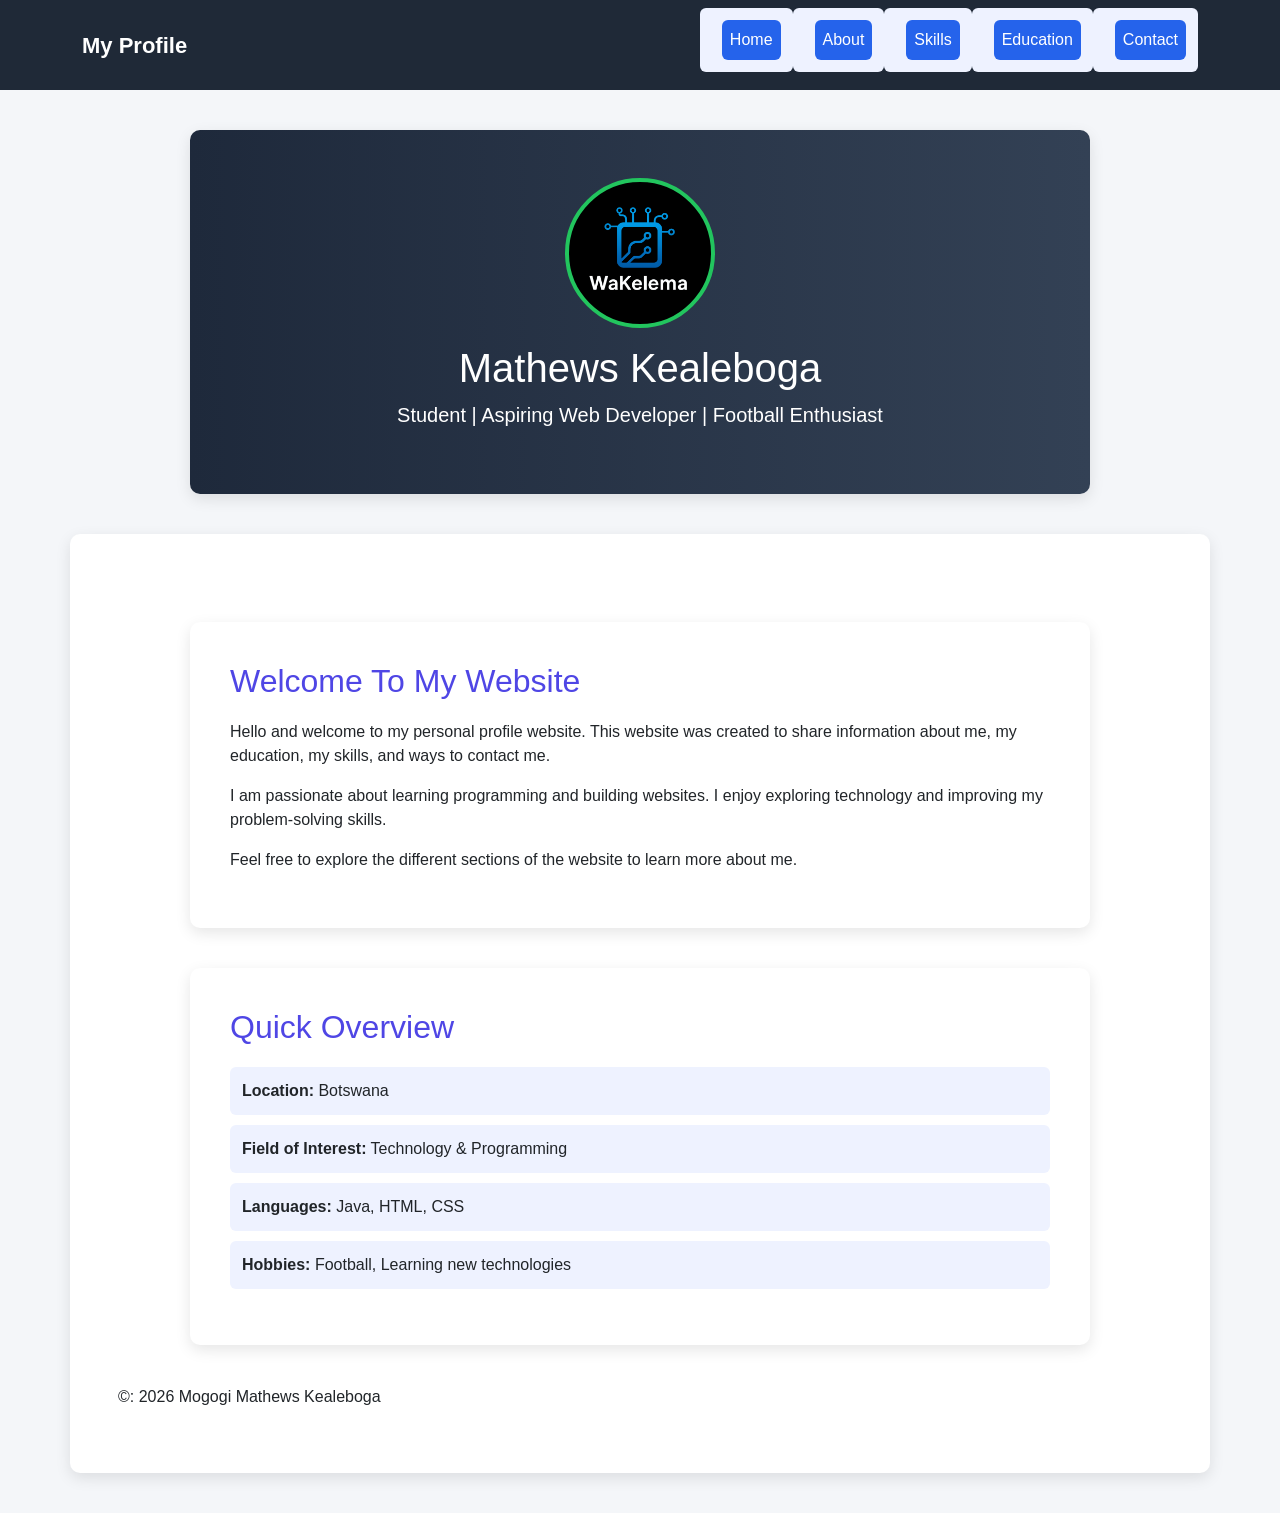
<file: index.html>
<!DOCTYPE html>
<html lang="en">

<head>

<meta charset="UTF-8">
<meta name="viewport" content="width=device-width, initial-scale=1.0">

<title>My Personal Profile</title>

<link href="https://cdn.jsdelivr.net/npm/bootstrap@5.3.0/dist/css/bootstrap.min.css" rel="stylesheet">

<link rel="stylesheet" href="style.css">

</head>

<body>

<!-- NAVIGATION BAR -->

<nav class="navbar navbar-expand-lg navbar-dark bg-dark">

<div class="container">

<a class="navbar-brand" href="#">My Profile</a>

<button class="navbar-toggler" type="button" data-bs-toggle="collapse" data-bs-target="#navbarNav">

<span class="navbar-toggler-icon"></span>

</button>

<div class="collapse navbar-collapse" id="navbarNav">

<ul class="navbar-nav ms-auto">

<li class="nav-item">
<a class="nav-link" href="index.html">Home</a>
</li>

<li class="nav-item">
<a class="nav-link" href="about.html">About</a>
</li>

<li class="nav-item">
<a class="nav-link" href="skills.html">Skills</a>
</li>

<li class="nav-item">
<a class="nav-link" href="education.html">Education</a>
</li>

<li class="nav-item">
<a class="nav-link" href="contact.html">Contact</a>
</li>
    
</ul>

</div>

</div>

</nav>

<!-- HERO SECTION -->

<section class="hero text-center p-5">

<img src="profile.jpg" width="150" class="rounded-circle">

<h1 class="mt-3">Mathews Kealeboga</h1>

<p class="lead">Student | Aspiring Web Developer | Football Enthusiast</p>

</section>

<!-- ABOUT SECTION -->

<section id="about" class="container p-5">

<section>

<h2>Welcome To My Website</h2>

<p>
Hello and welcome to my personal profile website.
This website was created to share information about me,
my education, my skills, and ways to contact me.
</p>

<p>
I am passionate about learning programming and
building websites. I enjoy exploring technology
and improving my problem-solving skills.
</p>

<p>
Feel free to explore the different sections of the
website to learn more about me.
</p>

</section>

<section>

<h2>Quick Overview</h2>

<ul>
<li><strong>Location:</strong> Botswana</li>
<li><strong>Field of Interest:</strong> Technology & Programming</li>
<li><strong>Languages:</strong> Java, HTML, CSS</li>
<li><strong>Hobbies:</strong> Football, Learning new technologies</li>
</ul>

</section>

</body>
    <footer>
     <p>&copy: 2026 Mogogi Mathews Kealeboga</p>
  </footer>

</html>
</file>
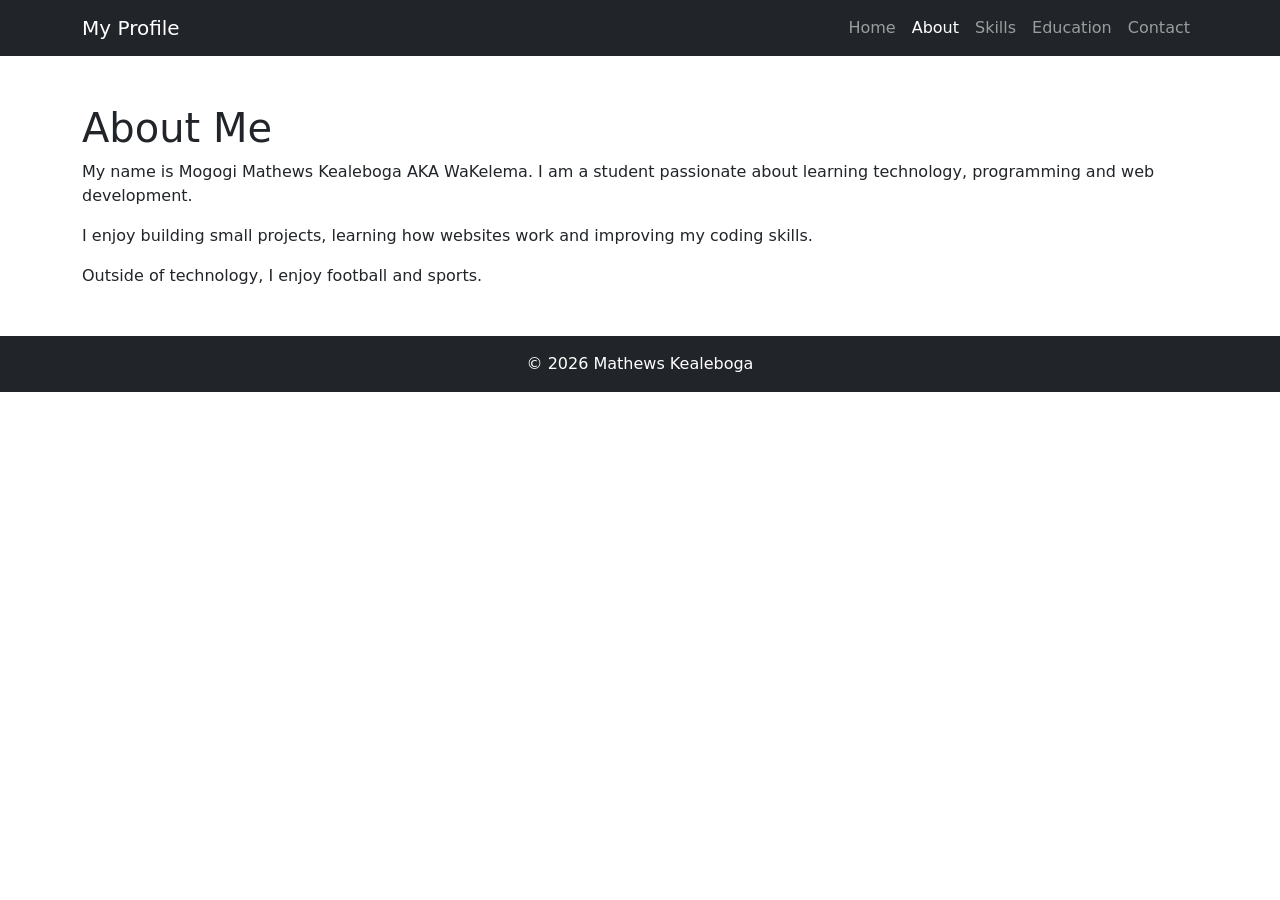
<file: about.html>
<!DOCTYPE html>
<html lang="en">

<head>
<meta charset="UTF-8">
<title>About Me</title>

<link href="https://cdn.jsdelivr.net/npm/bootstrap@5.3.2/dist/css/bootstrap.min.css" rel="stylesheet">
</head>

<body>

<nav class="navbar navbar-expand-lg navbar-dark bg-dark">
<div class="container">

<a class="navbar-brand" href="index.html">My Profile</a>

<div class="collapse navbar-collapse">
<ul class="navbar-nav ms-auto">

<li class="nav-item"><a class="nav-link" href="index.html">Home</a></li>
<li class="nav-item"><a class="nav-link active" href="about.html">About</a></li>
<li class="nav-item"><a class="nav-link" href="skills.html">Skills</a></li>
<li class="nav-item"><a class="nav-link" href="education.html">Education</a></li>
<li class="nav-item"><a class="nav-link" href="contact.html">Contact</a></li>

</ul>
</div>

</div>
</nav>

<div class="container mt-5">

<h1>About Me</h1>

<p>
My name is Mogogi Mathews Kealeboga AKA WaKelema. I am a student passionate about learning
technology, programming and web development.
</p>

<p>
I enjoy building small projects, learning how websites work and
improving my coding skills.
</p>

<p>
Outside of technology, I enjoy football and sports.
</p>

</div>

<footer class="bg-dark text-white text-center p-3 mt-5">
© 2026 Mathews Kealeboga
</footer>

</body>
</html>
</file>
<file: style.css>
body {
font-family: 'Segoe UI', Tahoma, Geneva, Verdana, sans-serif;
background-color: #f4f6f9;
margin: 0;
padding: 0;
}

.navbar {
background-color: #1f2937 !important;
}

.navbar-brand {
font-weight: bold;
font-size: 22px;
}

.hero {
text-align: center;
padding: 60px;
background: linear-gradient(to right, #1e293b, #334155);
color: white;
}

.hero img {
border-radius: 50%;
border: 4px solid #22c55e;
background: black;
padding: 5px;
}

section {
background: white;
margin: 40px auto;
padding: 40px;
max-width: 900px;
border-radius: 10px;
box-shadow: 0 5px 15px rgba(0,0,0,0.1);
}

h2 {
color: #4f46e5;
margin-bottom: 20px;
}

ul {
list-style: none;
padding: 0;
}

ul li {
background: #eef2ff;
margin-bottom: 10px;
padding: 12px;
border-radius: 6px;
}


.navbar-nav .nav-link {
background-color: #2563eb;
color: white !important;
padding: 8px 16px;
border-radius: 6px;
margin-left: 10px;
transition: 0.3s;
}

.navbar-nav .nav-link:hover {
background-color: #1d4ed8;
}
</file>
